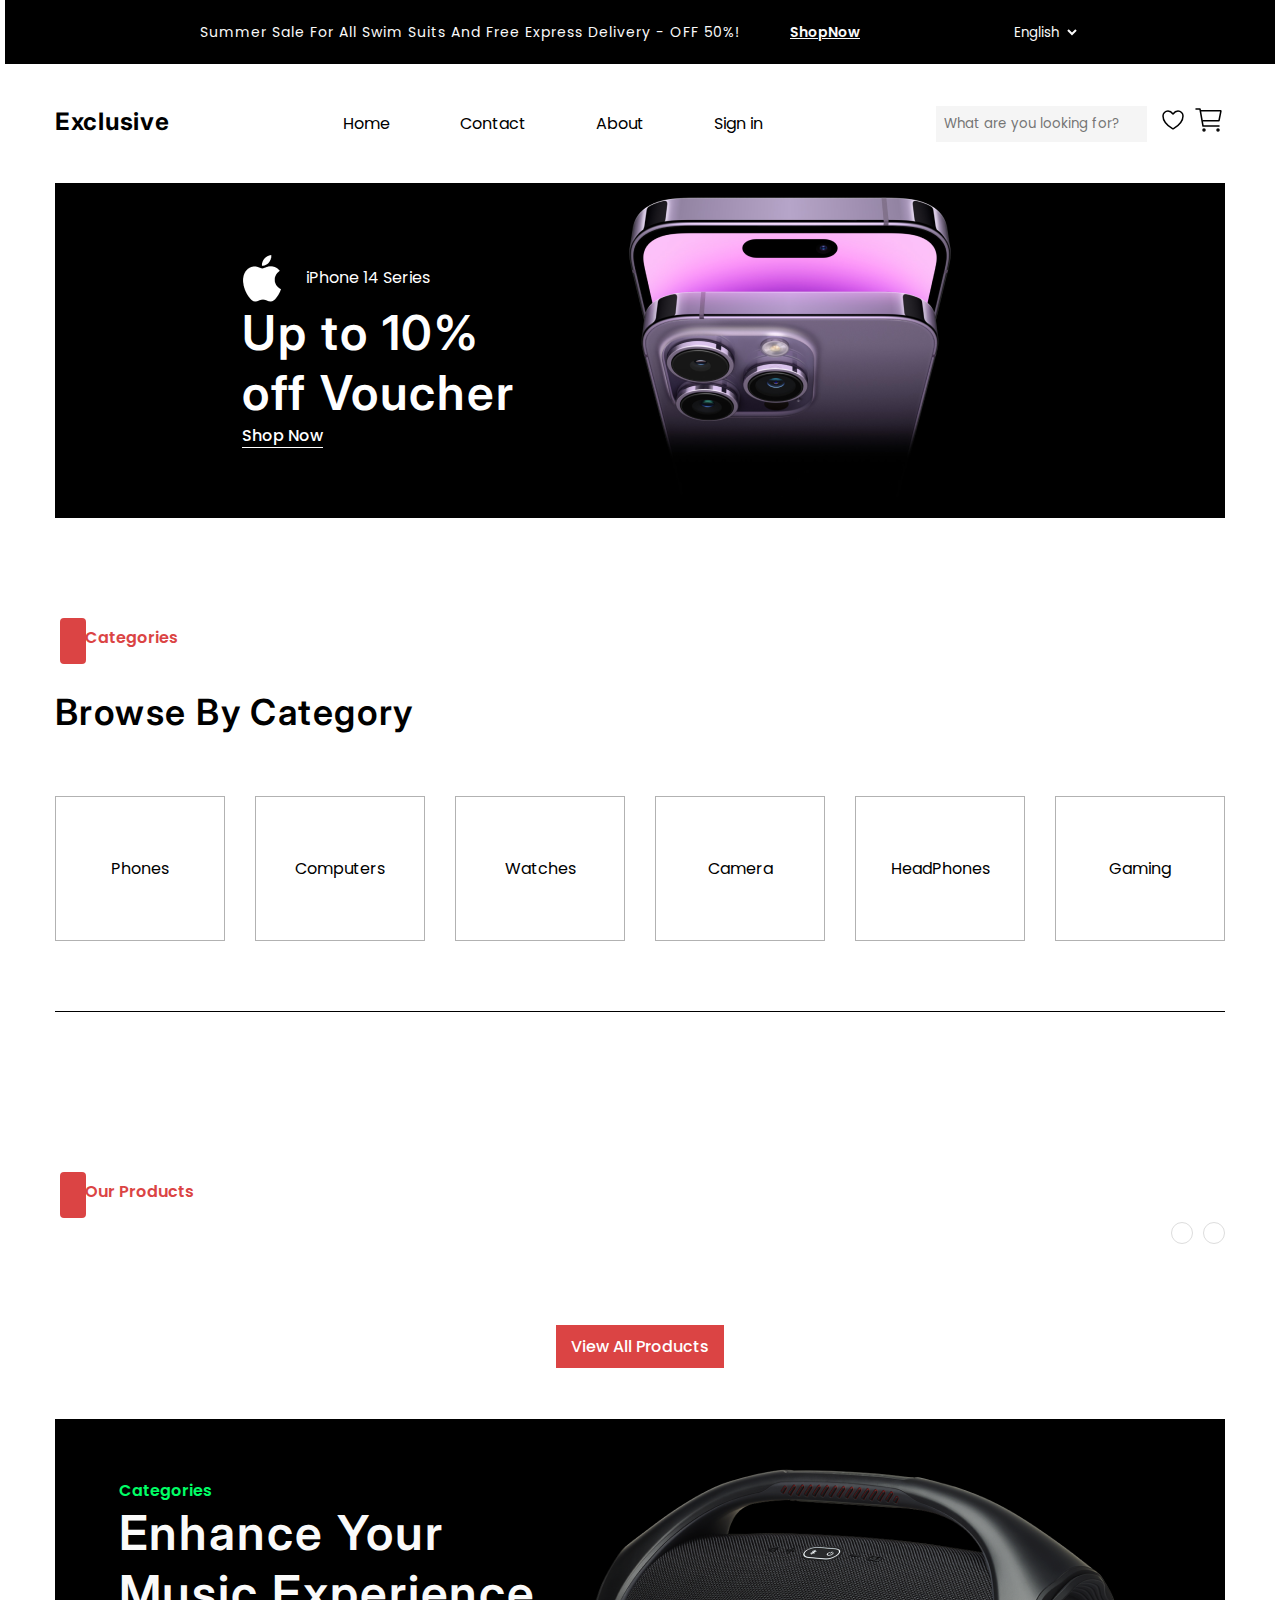
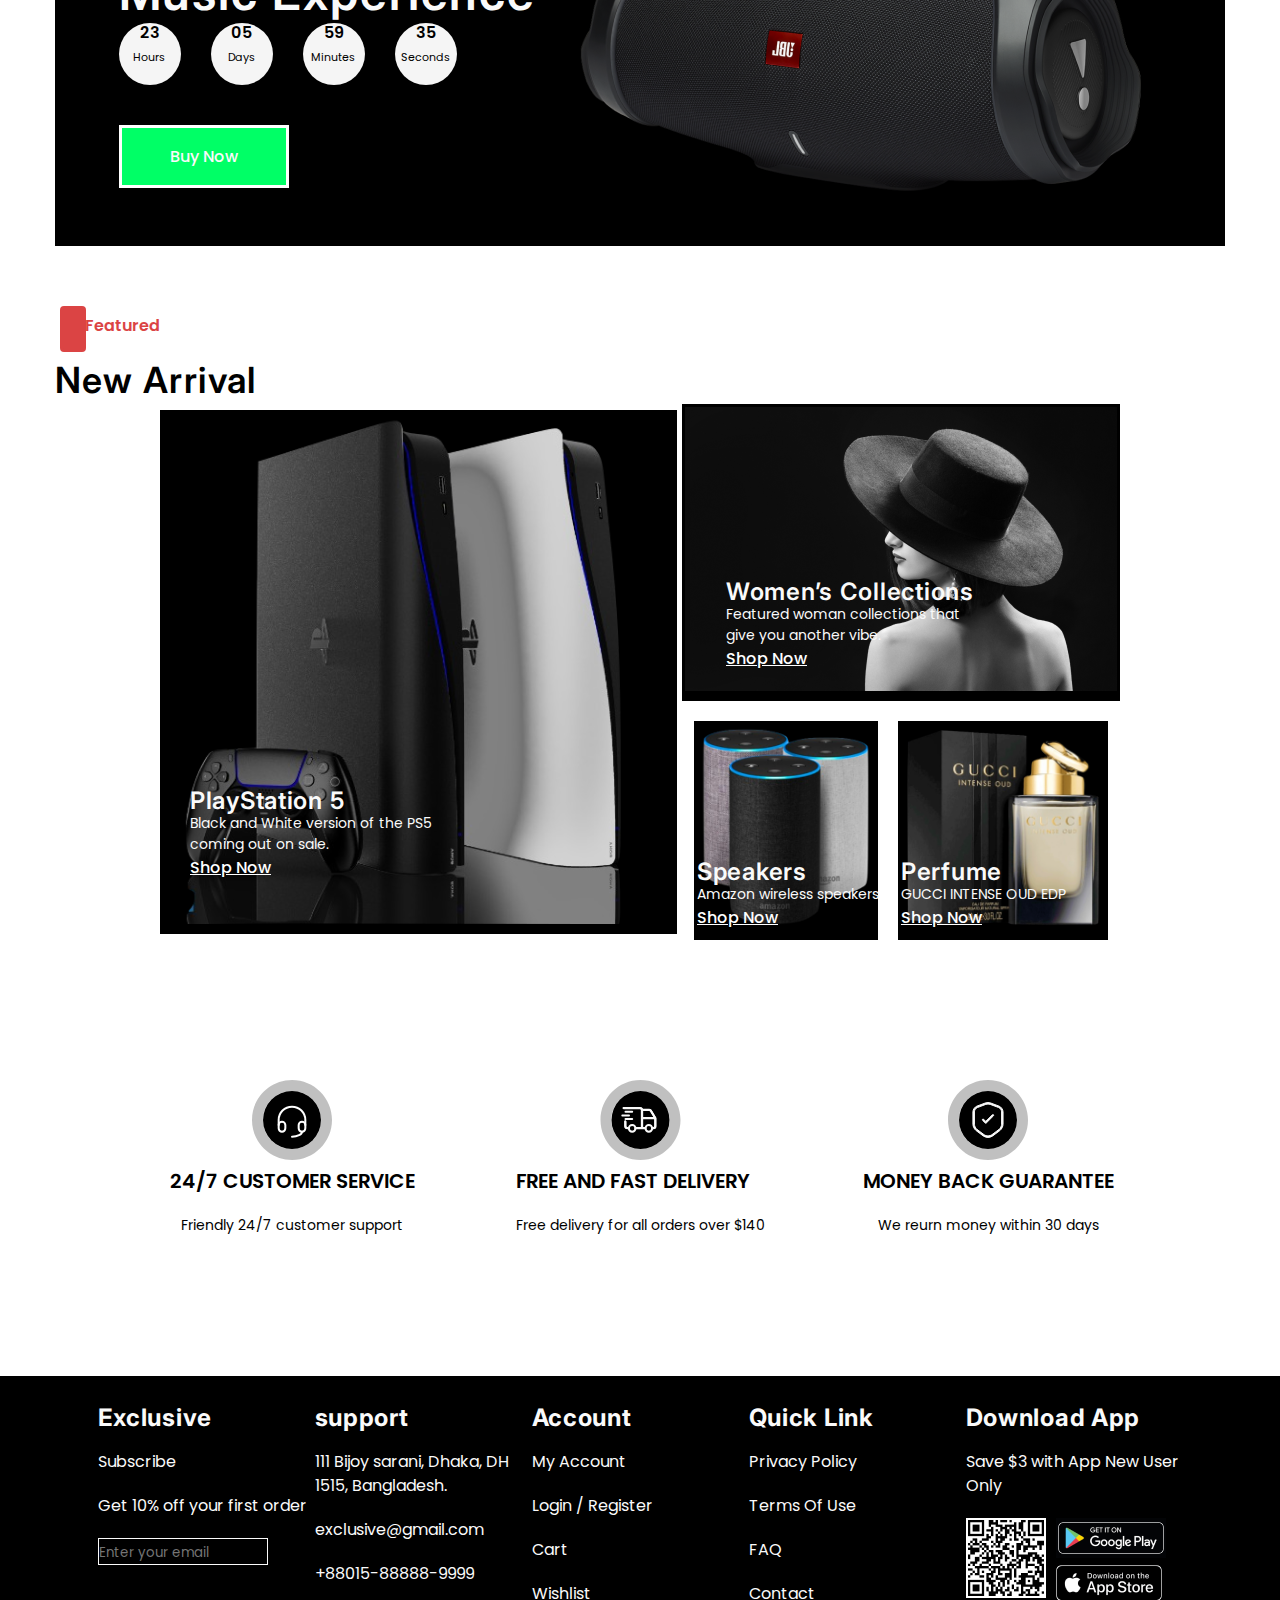
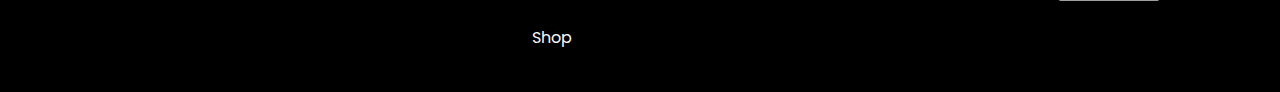
<file: index.html>
<!DOCTYPE html>
<html lang="en">
  <head>
    <meta charset="UTF-8" />
    <meta name="viewport" content="width=device-width, initial-scale=1.0" />
    <link
      rel="stylesheet"
      href="https://cdnjs.cloudflare.com/ajax/libs/font-awesome/6.6.0/css/all.min.css"
      integrity="sha512-Kc323vGBEqzTmouAECnVceyQqyqdsSiqLQISBL29aUW4U/M7pSPA/gEUZQqv1cwx4OnYxTxve5UMg5GT6L4JJg=="
      crossorigin="anonymous"
      referrerpolicy="no-referrer"
    />
    <link rel="stylesheet" href="../styles/style.css" />
    <title>E-commerce HomePage</title>
  </head>
  <body>
    <div class="container">
      <div class="nav">
        <div class="topNavbar">
          <p>
            Summer Sale For All Swim Suits And Free Express Delivery - OFF 50%!
          </p>
          <a href="#">ShopNow</a>

          <select name="language" id="language">
            <option value="english">English</option>
            <option value="russian">Russian</option>
            <option value="uzbek">Uzbek</option>
          </select>
          <div class="toggle__btn">
            <i class="fa-solid fa-bars"></i>
          </div>
          <div class="hidden__navbar">
            <ul>
              <li><a href="#">Home</a></li>
              <li><a href="#">About</a></li>
              <li><a href="#">Services</a></li>
              <li><a href="#">Contact</a></li>
            </ul>
          </div>
        </div>
        <div class="navbar">
          <div class="logo">
            <a href="main.html">Exclusive</a>
          </div>
          <div class="nav-items">
            <a href="#">Home</a>
            <a href="#">Contact</a>
            <a href="#">About</a>
            <a href="#">Sign in</a>
          </div>
          <div class="nav-search">
            <div class="nav-input">
              <input type="text" placeholder="What are you looking for?" />
              <i class="fa-solid fa-magnifying-glass"></i>
            </div>
            <div class="nav__images">
              <img src="../img/Wishlist.svg" alt="" />
              <img src="../img/buy.svg" alt="" />
            </div>
          </div>
        </div>
      </div>

      <main>
        <div class="hero">
          <div class="hero__desc">
            <div class="hero__logo">
              <img src="../img/appleLogo.png" alt="" />
              <p>iPhone 14 Series</p>
            </div>
            <h2>Up to 10% off Voucher</h2>
            <div class="hero__btn">
              <a href="#">Shop Now <i class="fa-solid fa-arrow-right"></i></a>
            </div>
          </div>
          <div class="hero__img">
            <img src="../img/iphone.png" alt="" />
          </div>
        </div>

        <div class="categories">
          <p class="param__title">Categories</p>
          <h3 class="big__title">Browse By Category</h3>
          <div class="categories__items">
            <div class="categories__item">
              <i class="fa-solid fa-mobile"></i>
              <p>Phones</p>
            </div>
            <div class="categories__item">
              <i class="fa-solid fa-computer"></i>
              <p>Computers</p>
            </div>
            <div class="categories__item">
              <i class="fa-regular fa-clock"></i>
              <p>Watches</p>
            </div>
            <div class="categories__item">
              <i class="fa-solid fa-camera"></i>
              <p>Camera</p>
            </div>
            <div class="categories__item">
              <i class="fa-solid fa-headphones"></i>
              <p>HeadPhones</p>
            </div>
            <div class="categories__item">
              <i class="fa-solid fa-gamepad"></i>
              <p>Gaming</p>
            </div>
          </div>
        </div>
        <div class="our__products">
          <p class="param__title">Our Products</p>
          <div class="arrows">
            <i class="fa-solid fa-arrow-left"></i>
            <i class="fa-solid fa-arrow-right"></i>
          </div>

          <div class="products"></div>
          <div class="see__more">
            <a href="">View All Products</a>
          </div>
          <div class="kolonka">
            <div class="kolonka__left">
              <span class="kolonka__title">Categories</span>
              <h2>Enhance Your Music Experience</h2>
              <div class="clock">
                <div class="clock__item">
                  <p>23</p>
                  <span>Hours</span>
                </div>
                <div class="clock__item">
                  <p>05</p>
                  <span>Days</span>
                </div>
                <div class="clock__item">
                  <p>59</p>
                  <span>Minutes</span>
                </div>
                <div class="clock__item">
                  <p>35</p>
                  <span>Seconds</span>
                </div>
              </div>
              <div class="kolonka__btn">
                <a href="#">Buy Now</a>
              </div>
            </div>
            <div class="kolonka__right">
              <img src="../img/kolonka.png" alt="" />
            </div>
          </div>

          <div class="featured">
            <p class="param__title">Featured</p>
            <h3 class="big__title">New Arrival</h3>
            <div class="featured__divs">
              <div class="featured__items__left">
                <div class="featured__item">
                  <div class="featured__img playstation">
                    <img src="../img/ps5.png" alt="" />
                  </div>
                  <div class="featured__text ps__text">
                    <h5>PlayStation 5</h5>
                    <p>
                      Black and White version of the PS5 coming out on sale.
                    </p>
                    <a href="#">Shop Now</a>
                  </div>
                </div>
              </div>
              <div class="featured__items__right">
                <div class="featured__item women">
                  <div class="featured__text">
                    <h5>Women’s Collections</h5>
                    <p>
                      Featured woman collections that give you another vibe.
                    </p>
                    <a href="#">Shop Now</a>
                  </div>
                  <div class="featured__img">
                    <img src="../img/women.png" alt="" />
                  </div>
                </div>
                <div class="bottom__items">
                  <div class="featured__item bottom__item">
                    <div class="featured__text">
                      <h5>Speakers</h5>
                      <p>Amazon wireless speakers</p>
                      <a href="#">Shop Now</a>
                    </div>
                    <div class="featured__img">
                      <img src="../img/parfum1.png" alt="" />
                    </div>
                  </div>
                  <div class="featured__item bottom__item">
                    <div class="featured__text">
                      <h5>Perfume</h5>
                      <p>GUCCI INTENSE OUD EDP</p>
                      <a href="#">Shop Now</a>
                    </div>
                    <div class="featured__img">
                      <img src="../img/parfum.png" alt="" />
                    </div>
                  </div>
                </div>
              </div>
            </div>
          </div>

          <div class="services">
            <div class="service">
              <div class="service__img">
                <img src="../img/Services1.svg" alt="" />
              </div>
              <div class="services__desc">
                <h6>24/7 CUSTOMER SERVICE</h6>
                <p>Friendly 24/7 customer support</p>
              </div>
            </div>
            <div class="service">
              <div class="service__img">
                <img src="../img/Services2.svg" alt="" />
              </div>
              <div class="services__desc">
                <h6>FREE AND FAST DELIVERY</h6>
                <p>Free delivery for all orders over $140</p>
              </div>
            </div>
            <div class="service">
              <div class="service__img">
                <img src="../img/Services3.svg" alt="" />
              </div>
              <div class="services__desc">
                <h6>MONEY BACK GUARANTEE</h6>
                <p>We reurn money within 30 days</p>
              </div>
            </div>
          </div>
        </div>
      </main>
      <footer>
        <div class="footer__items">
          <div class="footer__item">
            <h4>Exclusive</h4>
            <a href="#">Subscribe</a>
            <a href="#">Get 10% off your first order</a>
            <div class="footer__input">
              <input type="text" placeholder="Enter your email" />
              <i class="fa-regular fa-paper-plane"></i>
            </div>
          </div>
          <div class="footer__item">
            <h4>support</h4>
            <a href="#">111 Bijoy sarani, Dhaka, DH 1515, Bangladesh.</a>
            <a href="#">exclusive@gmail.com</a>
            <a href="#" tel="+88015-88888-9999">+88015-88888-9999</a>
          </div>
          <div class="footer__item">
            <h4>Account</h4>
            <a href="#">My Account</a>
            <a href="#">Login / Register</a>
            <a href="#">Cart</a>
            <a href="#">Wishlist</a>
            <a href="#">Shop</a>
          </div>
          <div class="footer__item">
            <h4>Quick Link</h4>
            <a href="#">Privacy Policy</a>
            <a href="#">Terms Of Use</a>
            <a href="#">FAQ</a>
            <a href="#">Contact</a>
          </div>
          <div class="footer__item">
            <h4>Download App</h4>
            <a href="#">Save $3 with App New User Only</a>
            <div class="footer__img">
              <div class="footer__left">
                <img src="../img/Qr Code.png" alt="" />
              </div>
              <div class="footer__right">
                <img src="../img/GooglePlay.png" alt="" />
                <img src="../img/download-appstore.png" alt="" />
              </div>
            </div>
            <div class="socials">
              <i class="fa-brands fa-twitter"></i>
              <i class="fa-brands fa-instagram"></i>
              <i class="fa-brands fa-facebook"></i>
              <i class="fa-brands fa-linkedin"></i>
            </div>
          </div>
        </div>
      </footer>
    </div>

    <script src="../js/script.js"></script>
  </body>
</html>
</file>
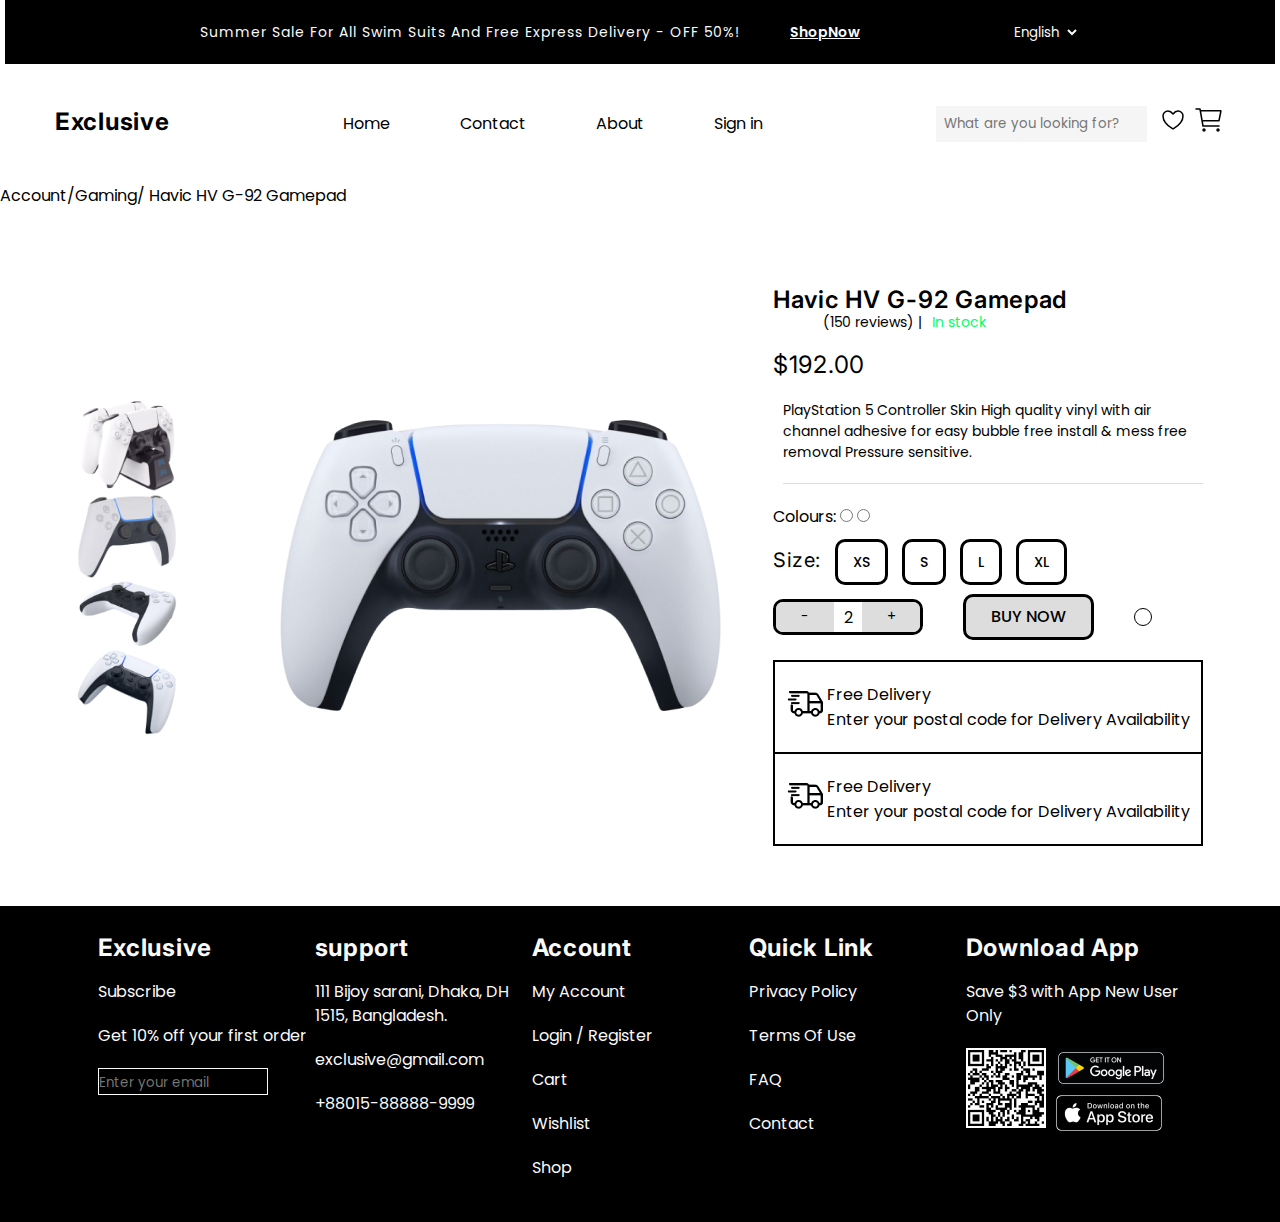
<file: pages/singlePage.html>
<!DOCTYPE html>
<html lang="en">
  <head>
    <meta charset="UTF-8" />
    <meta name="viewport" content="width=device-width, initial-scale=1.0" />
    <link
      rel="stylesheet"
      href="https://cdnjs.cloudflare.com/ajax/libs/font-awesome/6.6.0/css/all.min.css"
      integrity="sha512-Kc323vGBEqzTmouAECnVceyQqyqdsSiqLQISBL29aUW4U/M7pSPA/gEUZQqv1cwx4OnYxTxve5UMg5GT6L4JJg=="
      crossorigin="anonymous"
      referrerpolicy="no-referrer"
    />
    <link rel="stylesheet" href="../styles/style.css" />
    <title>Product Page</title>
  </head>
  <body>
    <div class="container">
      <div class="nav">
        <div class="topNavbar">
          <p>
            Summer Sale For All Swim Suits And Free Express Delivery - OFF 50%!
          </p>
          <a href="#">ShopNow</a>

          <select name="language" id="language">
            <option value="english">English</option>
            <option value="russian">Russian</option>
            <option value="uzbek">Uzbek</option>
          </select>

          <div class="toggle__btn">
            <i class="fa-solid fa-bars"></i>
          </div>
          <div class="hidden__navbar">
            <ul>
              <li><a href="#">Home</a></li>
              <li><a href="#">About</a></li>
              <li><a href="#">Services</a></li>
              <li><a href="#">Contact</a></li>
            </ul>
          </div>
        </div>
        <div class="navbar">
          <div class="logo">
            <a href="main.html">Exclusive</a>
          </div>
          <div class="nav-items">
            <a href="#">Home</a>
            <a href="#">Contact</a>
            <a href="#">About</a>
            <a href="#">Sign in</a>
          </div>

          <div class="nav-search">
            <div class="nav-input">
              <input type="text" placeholder="What are you looking for?" />
              <i class="fa-solid fa-magnifying-glass"></i>
            </div>
            <div class="nav__images">
              <img src="../img/Wishlist.svg" alt="" />
              <img src="../img/buy.svg" alt="" />
            </div>
          </div>
        </div>
      </div>
      <main>
        <div class="product__title">
          <p>Account/Gaming/ <span>Havic HV G-92 Gamepad</span></p>
        </div>
        <div class="product">
          <div class="product__items">
            <div class="product__images">
              <img src="../img/jostik.png" alt="" />
              <img src="../img/jostik1.png" alt="" />
              <img src="../img/jostik2.png" alt="" />
              <img src="../img/jostik3.png" alt="" />
            </div>
            <div class="product__hero">
              <img src="../img/jostik4.png" alt="" />
            </div>
          </div>

          <div class="product__right">
            <div class="product__info">
              <h3>Havic HV G-92 Gamepad</h3>
              <div class="product__rating">
                <i class="fa-solid fa-star"></i>
                <i class="fa-solid fa-star"></i>
                <i class="fa-solid fa-star"></i>
                <i class="fa-solid fa-star"></i>
                <i class="fa-solid fa-star"></i>
                <p>(150 reviews) |</p>
                <span>In stock</span>
              </div>
            </div>
            <div class="product__price">
              <span>$192.00</span>
            </div>
            <div class="product__desc">
              <p>
                PlayStation 5 Controller Skin High quality vinyl with air
                channel adhesive for easy bubble free install & mess free
                removal Pressure sensitive.
              </p>
            </div>
            <div class="product__select">
              <span>Colours: </span>
              <input type="radio" />
              <input type="radio" />
            </div>
            <div class="product__size">
              <span>Size:</span>
              <a href="#">XS</a>
              <a href="#">S</a>
              <a href="#">L</a>
              <a href="#">XL</a>
            </div>

            <div class="product__btns">
              <div class="kolvo">
                <button>-</button>
                <span>2 </span>
                <button>+</button>
              </div>
              <a href="#">BUY NOW</a>
              <i class="fa-regular fa-heart"></i>
            </div>
            <div class="delivery">
              <div class="delivery__item">
                <div class="delivery__logo">
                  <img src="../img/icon-delivery.png" alt="" />
                </div>
                <div class="delivery__desc">
                  <span>Free Delivery</span>
                  <p>Enter your postal code for Delivery Availability</p>
                </div>
              </div>
              <div class="delivery__item">
                <div class="delivery__logo">
                  <img src="../img/icon-delivery.png" alt="" />
                </div>
                <div class="delivery__desc">
                  <span>Free Delivery</span>
                  <p>Enter your postal code for Delivery Availability</p>
                </div>
              </div>
            </div>
          </div>
        </div>
      </main>
      <footer>
        <div class="footer__items">
          <div class="footer__item">
            <h4>Exclusive</h4>
            <a href="#">Subscribe</a>
            <a href="#">Get 10% off your first order</a>
            <div class="footer__input">
              <input type="text" placeholder="Enter your email" />
              <i class="fa-regular fa-paper-plane"></i>
            </div>
          </div>
          <div class="footer__item">
            <h4>support</h4>
            <a href="#">111 Bijoy sarani, Dhaka, DH 1515, Bangladesh.</a>
            <a href="#">exclusive@gmail.com</a>
            <a href="#" tel="+88015-88888-9999">+88015-88888-9999</a>
          </div>
          <div class="footer__item">
            <h4>Account</h4>
            <a href="#">My Account</a>
            <a href="#">Login / Register</a>
            <a href="#">Cart</a>
            <a href="#">Wishlist</a>
            <a href="#">Shop</a>
          </div>
          <div class="footer__item">
            <h4>Quick Link</h4>
            <a href="#">Privacy Policy</a>
            <a href="#">Terms Of Use</a>
            <a href="#">FAQ</a>
            <a href="#">Contact</a>
          </div>
          <div class="footer__item">
            <h4>Download App</h4>
            <a href="#">Save $3 with App New User Only</a>
            <div class="footer__img">
              <div class="footer__left">
                <img src="../img/Qr Code.png" alt="" />
              </div>
              <div class="footer__right">
                <img src="../img/GooglePlay.png" alt="" />
                <img src="../img/download-appstore.png" alt="" />
              </div>
            </div>
            <div class="socials">
              <i class="fa-brands fa-twitter"></i>
              <i class="fa-brands fa-instagram"></i>
              <i class="fa-brands fa-facebook"></i>
              <i class="fa-brands fa-linkedin"></i>
            </div>
          </div>
        </div>
      </footer>
    </div>

    <script src="../js/single.js"></script>
  </body>
</html>
</file>
<file: styles/style.css>
@charset "UTF-8";
@import url("https://fonts.googleapis.com/css2?family=Poppins:ital,wght@0,100;0,200;0,300;0,400;0,500;0,600;0,700;0,800;0,900;1,100;1,200;1,300;1,400;1,500;1,600;1,700;1,800;1,900&display=swap");
@import url("https://fonts.googleapis.com/css2?family=Inter:wght@100..900&family=Poppins:ital,wght@0,100;0,200;0,300;0,400;0,500;0,600;0,700;0,800;0,900;1,100;1,200;1,300;1,400;1,500;1,600;1,700;1,800;1,900&display=swap");
* {
  margin: 0;
  padding: 0;
  box-sizing: border-box;
  font-family: "Poppins", sans-serif;
}

.container {
  max-width: 1400px;
  margin: auto;
  overflow: hidden;
}

.featured__divs {
  position: relative;
  max-width: 1170px;
  display: flex;
  align-items: center;
  justify-content: center;
  gap: 5px;
  position: relative;
}
@media screen and (max-width: 800px) {
  .featured__divs {
    flex-direction: column;
  }
  .featured__divs .ps__text {
    display: none;
  }
}
.featured__divs .featured__img {
  position: relative;
  border: solid;
  width: -moz-max-content;
  width: max-content;
  background-color: #000;
}
.featured__divs .featured__text {
  position: absolute;
  bottom: 30px;
  z-index: 99;
  color: #f5f5f5;
  padding-bottom: 30px;
  margin-left: 30px;
}
.featured__divs .featured__text h5 {
  font-family: Inter;
  font-size: 24px;
  font-weight: 600;
  line-height: 24px;
  letter-spacing: 0.03em;
  text-align: left;
  color: #fafafa;
}
.featured__divs .featured__text p {
  font-family: Poppins;
  font-size: 14px;
  font-weight: 400;
  line-height: 21px;
  text-align: left;
  color: #fafafa;
  max-width: 250px;
}
.featured__divs .featured__text a {
  font-family: Poppins;
  font-size: 16px;
  font-weight: 500;
  line-height: 24px;
  text-align: left;
  color: #fff;
}

.women {
  position: relative;
  display: flex;
  align-items: center;
  justify-content: center;
  height: -moz-max-content;
  height: max-content;
}
.women .featured__text {
  z-index: 99;
  color: #fff;
  bottom: 0;
  margin-left: -100px;
  position: absolute;
}

.bottom__items {
  display: flex;
  align-items: center;
  justify-content: center;
  gap: 20px;
  position: relative;
  margin-top: 20px;
}
.bottom__items .bottom__item {
  border: solid;
}
.bottom__items .bottom__item .featured__text {
  position: absolute;
  font-size: 1rem;
  margin-left: 0;
  bottom: -20px;
  width: 100%;
}
.bottom__items .bottom__item .featured__img img {
  width: 100%;
  height: 200px;
}

.footer__items {
  background-color: #000;
  display: flex;
  align-items: center;
  justify-content: center;
  flex-wrap: wrap;
  padding-block: 30px;
}
.footer__items .footer__item {
  width: 217px;
  height: 236px;
  display: flex;
  flex-direction: column;
  gap: 20px;
  margin-bottom: 20px;
}
.footer__items .footer__item h4 {
  font-family: Inter;
  font-size: 24px;
  font-weight: 700;
  line-height: 24px;
  letter-spacing: 0.03em;
  text-align: left;
  color: #fafafa;
}
.footer__items .footer__item a {
  font-family: Poppins;
  font-size: 16px;
  font-weight: 400;
  line-height: 24px;
  text-align: left;
  text-decoration: none;
  color: #fafafa;
}

.footer__img {
  display: flex;
  gap: 10px;
}

.socials {
  display: flex;
  color: #fafafa;
  gap: 20px;
}

.footer__input {
  width: 170px;
  border: 1px solid #fafafa;
}
.footer__input:focus {
  outline: 1px solid #3498db;
}
.footer__input input {
  background-color: transparent;
  border: none;
  outline: none;
}
.footer__input i {
  color: #fafafa;
}

.hero {
  display: flex;
  align-items: center;
  justify-content: center;
  max-width: 1170px;
  margin: auto;
  background-color: #000;
}
@media screen and (max-width: 800px) {
  .hero {
    flex-direction: column;
  }
  .hero .hero__desc {
    margin-block: 30px;
  }
  .hero .hero__btn {
    display: flex;
    justify-content: center;
  }
}
.hero .hero__desc h2 {
  font-family: Inter;
  font-size: 48px;
  font-weight: 600;
  line-height: 60px;
  letter-spacing: 0.04em;
  text-align: left;
  color: #fff;
  max-width: 300px;
}
.hero .hero__desc .hero__logo {
  display: flex;
  align-items: center;
  gap: 24px;
}
.hero .hero__desc .hero__logo p {
  font-family: Poppins;
  font-size: 16px;
  font-weight: 400;
  line-height: 24px;
  text-align: center;
  color: #fff;
}
.hero .hero__desc .hero__btn a {
  font-family: Poppins;
  font-size: 16px;
  font-weight: 500;
  line-height: 24px;
  text-align: center;
  color: #fff;
  text-decoration: none;
  border-bottom: 1px solid;
}

.hero__img img {
  width: 100%;
}

.big__title {
  font-family: Inter;
  font-size: 36px;
  font-weight: 600;
  line-height: 48px;
  letter-spacing: 0.04em;
  text-align: left;
  color: #000;
  margin-top: 20px;
}

.categories {
  display: flex;
  flex-direction: column;
  max-width: 1170px;
  margin: auto;
  margin-top: 100px;
}
.categories .categories__items {
  display: flex;
  align-items: center;
  justify-content: center;
  flex-wrap: wrap;
  gap: 30px;
  margin-block: 60px;
  padding-bottom: 70px;
  border-bottom: 0.5px solid #000000;
}
.categories .categories__items .categories__item {
  display: flex;
  flex-direction: column;
  align-items: center;
  justify-content: center;
  width: 170px;
  height: 145px;
  border: 1px solid rgba(0, 0, 0, 0.3019607843);
  transition: 0.5s;
}
.categories .categories__items .categories__item:hover {
  background-color: #db4444;
}
.categories .categories__items .categories__item:hover i {
  color: #fff;
}
.categories .categories__items .categories__item i {
  font-size: 3rem;
}
.categories .categories__items .categories__item p {
  font-family: Poppins;
  font-size: 16px;
  font-weight: 400;
  line-height: 24px;
  text-align: left;
  color: #000;
}

.param__title {
  font-family: Poppins;
  font-size: 16px;
  font-weight: 600;
  line-height: 20px;
  text-align: left;
  color: #db4444;
  position: relative;
  margin-left: 30px;
  margin-top: 10px;
  margin-bottom: 20px;
}
.param__title::before {
  content: "";
  position: absolute;
  width: 20px;
  height: 40px;
  top: -10px;
  left: -25px;
  border-radius: 4px;
  background-color: #db4444;
  border: solid;
}

.kolonka {
  display: flex;
  align-items: center;
  justify-content: center;
  background-color: #000;
  max-width: 1170px;
  margin-block: 60px;
}
@media screen and (max-width: 800px) {
  .kolonka {
    flex-direction: column;
    align-items: center;
  }
}
.kolonka .kolonka__left {
  color: #fff;
}
.kolonka .kolonka__left .kolonka__title {
  font-family: Poppins;
  font-size: 16px;
  font-weight: 600;
  line-height: 20px;
  text-align: left;
  color: #00ff66;
}
.kolonka .kolonka__left h2 {
  font-family: Inter;
  font-size: 48px;
  font-weight: 600;
  line-height: 60px;
  letter-spacing: 0.04em;
  text-align: left;
  color: #fafafa;
  max-width: 443px;
}
.kolonka .kolonka__left .clock {
  display: flex;
  gap: 30px;
}
.kolonka .kolonka__left .clock .clock__item {
  background-color: #f5f5f5;
  width: 62px;
  height: 62px;
  border-radius: 50%;
  text-align: center;
}
.kolonka .kolonka__left .clock .clock__item p {
  font-family: Poppins;
  font-size: 16px;
  font-weight: 600;
  line-height: 20px;
  color: #000;
}
.kolonka .kolonka__left .clock .clock__item span {
  font-family: Poppins;
  font-size: 11px;
  font-weight: 400;
  line-height: 18px;
  text-align: left;
  color: #000;
}
.kolonka .kolonka__left .kolonka__btn {
  border: solid;
  display: inline-block;
  padding: 16px 48px;
  background-color: #00ff66;
  margin-top: 40px;
}
.kolonka .kolonka__left .kolonka__btn a {
  text-decoration: none;
  font-family: Poppins;
  font-size: 16px;
  font-weight: 500;
  line-height: 24px;
  text-align: left;
  color: #fafafa;
}
.kolonka .kolonka__right img {
  width: 100%;
}

.nav {
  margin: auto;
  max-width: 1270px;
}
.nav .navbar {
  display: flex;
  align-items: center;
  justify-content: space-between;
  max-width: 1170px;
  margin: auto;
  gap: 80px;
  padding-block: 40px;
  margin: auto;
}
@media screen and (max-width: 415px) {
  .nav .navbar {
    flex-direction: column;
    margin: 0;
    padding: 10px;
    gap: 0;
  }
}
.nav .navbar .logo a {
  font-family: Inter;
  font-size: 24px;
  font-weight: 700;
  line-height: 24px;
  letter-spacing: 0.03em;
  text-align: left;
  text-decoration: none;
  color: #000;
}
.nav .navbar .nav-items {
  display: flex;
  gap: 70px;
}
@media screen and (max-width: 1000px) {
  .nav .navbar .nav-items {
    display: none;
  }
}
.nav .navbar .nav-items a {
  font-family: Poppins;
  font-size: 16px;
  font-weight: 400;
  line-height: 24px;
  text-align: center;
  text-decoration: none;
  color: #000;
  transition: 1s;
}
.nav .navbar .nav-items a:hover {
  border-bottom: 1px solid;
}
.nav .navbar .nav-search {
  display: flex;
  justify-content: center;
  align-items: center;
  gap: 10px;
}
@media screen and (max-width: 500px) {
  .nav .navbar .nav-search .nav__images {
    display: none;
  }
}
.nav .navbar .nav-search img {
  cursor: pointer;
}
.nav .navbar .nav-search .nav-input {
  display: flex;
  align-items: center;
  justify-content: space-between;
  padding: 8px;
  background: #f5f5f5;
  width: 211px;
}
.nav .navbar .nav-search .nav-input input {
  border: none;
  outline: none;
  cursor: pointer;
  background: #f5f5f5;
  width: 100%;
}
.nav .navbar .nav-search .nav-input i {
  font-size: 1rem;
  margin: 0;
  cursor: pointer;
}
.nav .navbar .nav-search .nav-input:focus-within {
  outline: 2px solid #3498db;
}
.nav .topNavbar {
  display: flex;
  align-items: center;
  justify-content: center;
  background-color: #000;
  margin: auto;
  padding: 20px;
  top: 0;
  left: 0;
  gap: 50px;
}
.nav .topNavbar p {
  font-size: 14px;
  font-weight: 400;
  line-height: 21px;
  text-align: left;
  color: #fafafa;
  letter-spacing: 1px;
}
@media screen and (max-width: 920px) {
  .nav .topNavbar p {
    display: none;
  }
}
.nav .topNavbar a {
  font-family: Poppins;
  font-size: 14px;
  font-weight: 600;
  line-height: 24px;
  text-align: center;
  color: #fafafa;
}
.nav .topNavbar select {
  background: transparent;
  color: #fafafa;
  border: none;
  margin-left: 100px;
}

.hidden__navbar {
  position: fixed;
  top: 0;
  left: -250px; /* Скрываем панель за экраном */
  width: 250px;
  height: 100vh; /* Полная высота экрана */
  background-color: #333;
  display: flex;
  flex-direction: column;
  transition: left 0.3s ease;
  z-index: 1000;
}

.hidden__navbar.active {
  left: 0; /* Показываем панель при добавлении класса active */
}

.hidden__navbar ul {
  list-style: none;
  padding: 0;
  margin: 0;
}

.hidden__navbar ul li {
  margin: 0;
}

.hidden__navbar ul li a {
  display: block;
  padding: 14px 20px;
  color: #fff;
  text-decoration: none;
  border-bottom: 1px solid #444; /* Разделение пунктов меню */
}

.hidden__navbar ul li a:hover {
  background-color: #575757;
}

.navbar-toggle {
  position: fixed;
  top: 10px;
  left: 10px;
  font-size: 24px;
  background: #333;
  color: #fff;
  border: none;
  padding: 10px 20px;
  cursor: pointer;
  z-index: 1001;
}

.toggle__btn {
  color: #fff;
  cursor: pointer;
  display: none;
}
@media screen and (max-width: 500px) {
  .toggle__btn {
    display: block;
  }
}

.our__products {
  display: flex;
  flex-direction: column;
  max-width: 1170px;
  margin: auto;
  margin-top: 100px;
}
.our__products .arrows {
  display: flex;
  justify-content: flex-end;
  gap: 10px;
  margin-bottom: 60px;
}
.our__products .arrows i {
  border: 1px solid #ddd;
  padding: 10px;
  border-radius: 50%;
  color: #000;
  cursor: pointer;
}

.products {
  display: flex;
  align-items: center;
  justify-content: center;
  flex-wrap: wrap;
  gap: 20px;
}
.products .product {
  width: 270px;
  height: 322px;
  display: flex;
  flex-direction: column;
  justify-content: center;
  cursor: pointer;
}
.products .product .product__img {
  position: relative;
  display: flex;
  gap: 10px;
  width: 100%;
  justify-content: center;
  padding: 44px;
  background-color: #f5f5f5;
}
.products .product .product__img img {
  width: 100%;
  margin-left: 30px;
}
.products .product .product__img .product__btn {
  display: flex;
  flex-direction: column;
  gap: 10px;
}
.products .product .product__img .product__btn i {
  font-size: 1.5rem;
}
.products .product .product__img .product__add {
  position: absolute;
  width: 100%;
  bottom: -50px;
  padding: 10px;
  border: solid;
  text-align: center;
  text-decoration: none;
  background-color: #000;
  opacity: 0;
  visibility: hidden;
  transform: translateY(10px);
  transition: opacity 0.3s ease, transform 0.3s ease, visibility 0s linear 0.3s;
}
.products .product .product__img .product__add a {
  font-family: Poppins;
  font-size: 16px;
  font-weight: 500;
  line-height: 24px;
  text-align: left;
  color: #fff;
  text-decoration: none;
}
.products .product .product__img:hover .product__add {
  opacity: 1;
  visibility: visible;
  transform: translateY(-50px);
  transition-delay: 0s;
}

.product__desc {
  display: flex;
  flex-direction: column;
  align-items: flex-start;
  margin-left: 10px;
}
.product__desc p {
  font-family: Poppins;
  font-size: 16px;
  font-weight: 500;
  line-height: 24px;
  text-align: left;
  color: #000;
}
.product__desc span {
  font-family: Poppins;
  font-size: 16px;
  font-weight: 500;
  line-height: 24px;
  text-align: left;
  color: #db4444;
}
.product__desc i {
  color: #ffad33;
}

.see__more {
  margin-top: 30px;
  margin-inline: auto;
}
.see__more a {
  font-family: Poppins;
  font-size: 16px;
  font-weight: 500;
  line-height: 24px;
  text-align: left;
  background: #db4444;
  padding: 10px 15px;
  text-decoration: none;
  color: #fff;
}

.product {
  display: flex;
  margin: auto;
  width: -moz-max-content;
  width: max-content;
  margin-bottom: 60px;
  gap: 50px;
  margin-top: 80px;
}
@media screen and (max-width: 930px) {
  .product {
    flex-direction: column;
  }
  .product .product__items {
    display: flex;
    align-items: center;
    justify-content: center;
  }
  .product .product__images {
    display: none;
  }
}
.product .product__items {
  display: flex;
  align-items: center;
  justify-content: center;
}
.product .product__images {
  display: flex;
  flex-direction: column;
  width: 200px;
}
.product .product__images img {
  width: 100px;
}
.product .product__right {
  display: flex;
  flex-direction: column;
  gap: 20px;
}
.product .product__right .product__hero {
  width: 300px;
  height: 200px;
}
.product .product__right .product__hero img {
  width: 100px;
}
.product .product__right .product__info h3 {
  font-family: Inter;
  font-size: 24px;
  font-weight: 600;
  line-height: 24px;
  letter-spacing: 0.03em;
  text-align: left;
  color: #000;
}
.product .product__right .product__rating {
  display: flex;
  align-items: center;
  justify-content: flex-start;
  gap: 10px;
  align-items: center;
}
.product .product__right .product__rating i {
  color: #ffad33;
}
.product .product__right .product__rating p {
  font-family: Poppins;
  font-size: 14px;
  font-weight: 400;
  line-height: 21px;
  text-align: left;
  color: #000;
}
.product .product__right .product__rating span {
  font-family: Poppins;
  font-size: 14px;
  font-weight: 400;
  line-height: 21px;
  text-align: left;
  color: #00ff66;
}
.product .product__right .product__price span {
  font-family: Inter;
  font-size: 24px;
  font-weight: 400;
  line-height: 24px;
  letter-spacing: 0.03em;
  text-align: left;
  color: #000;
}
.product .product__right .product__desc p {
  font-family: Poppins;
  font-size: 14px;
  font-weight: 400;
  line-height: 21px;
  text-align: left;
  color: #000;
  max-width: 420px;
  padding-bottom: 20px;
  border-bottom: 1px solid #ddd;
}

.product__size span {
  font-family: Inter;
  font-size: 20px;
  font-weight: 400;
  line-height: 20px;
  letter-spacing: 0.03em;
  text-align: left;
  color: #000;
}
.product__size a {
  font-family: Poppins;
  font-size: 14px;
  font-weight: 500;
  line-height: 21px;
  text-align: left;
  color: #000;
  margin-left: 10px;
  padding: 10px 15px;
  border: solid;
  text-decoration: none;
  border-radius: 10px;
  transition: 0.5s;
}
.product__size a:hover {
  background-color: #db4444;
  color: #fff;
}

.product__btns {
  display: flex;
  align-items: center;
  gap: 40px;
}
.product__btns a {
  padding: 8px 25px;
  border: solid;
  font-family: Poppins;
  font-size: 16px;
  font-weight: 500;
  line-height: 24px;
  text-align: left;
  color: #000;
  background-color: #ddd;
  text-decoration: none;
  border-radius: 10px;
  transition: 0.5s;
}
.product__btns a:hover {
  background-color: #db4444;
  color: #fff;
}
.product__btns i {
  cursor: pointer;
  padding: 8px;
  border: 1px solid;
  border-radius: 10px;
}
.product__btns i:hover {
  background-color: #db4444;
}
.product__btns .kolvo {
  width: 150px;
  display: flex;
  align-items: center;
  justify-content: space-between;
  border: solid;
  border-radius: 10px;
  overflow: hidden;
}
.product__btns .kolvo button {
  width: 40%;
  border: none;
  background-color: #ddd;
  padding: 5px;
  height: 100%;
  transition: 0.5s;
}
.product__btns .kolvo button:hover {
  background-color: #db4444;
  color: #fff;
}

.delivery {
  display: flex;
  flex-direction: column;
  border: 1px solid #000;
}

.delivery__item {
  display: flex;
  align-items: center;
  justify-content: center;
  border: 1px solid #000;
  padding-block: 20px;
}

.hidden__navbar {
  position: fixed;
  top: 0;
  left: -250px; /* Скрываем панель за экраном */
  width: 250px;
  height: 100vh; /* Полная высота экрана */
  background-color: #333;
  display: flex;
  flex-direction: column;
  transition: left 0.3s ease;
  z-index: 1000;
}

.hidden__navbar.active {
  left: 0; /* Показываем панель при добавлении класса active */
}

.hidden__navbar ul {
  list-style: none;
  padding: 0;
  margin: 0;
}

.hidden__navbar ul li {
  margin: 0;
}

.hidden__navbar ul li a {
  display: block;
  padding: 14px 20px;
  color: #fff;
  text-decoration: none;
  border-bottom: 1px solid #444; /* Разделение пунктов меню */
}

.hidden__navbar ul li a:hover {
  background-color: #575757;
}

.navbar-toggle {
  position: fixed;
  top: 10px;
  left: 10px;
  font-size: 24px;
  background: #333;
  color: #fff;
  border: none;
  padding: 10px 20px;
  cursor: pointer;
  z-index: 1001;
}

.toggle__btn {
  color: #fff;
  cursor: pointer;
  display: none;
}
@media screen and (max-width: 500px) {
  .toggle__btn {
    display: block;
  }
}

.services {
  display: flex;
  align-items: center;
  justify-content: center;
  max-width: 1170px;
  margin: auto;
  gap: 88px;
  margin-block: 140px;
}
@media screen and (max-width: 800px) {
  .services {
    flex-direction: column;
  }
}
.services .service {
  width: 260px;
  display: flex;
  flex-direction: column;
  align-items: center;
  justify-content: center;
}
.services .service .services__desc {
  text-align: center;
}
.services .service .services__desc h6 {
  font-family: Poppins;
  font-size: 20px;
  font-weight: 600;
  line-height: 28px;
  text-align: left;
  color: #000;
  margin-bottom: 20px;
}
.services .service .services__desc p {
  font-family: Poppins;
  font-size: 14px;
  font-weight: 400;
  line-height: 21px;
  text-align: center;
  color: #000;
}/*# sourceMappingURL=style.css.map */
</file>
